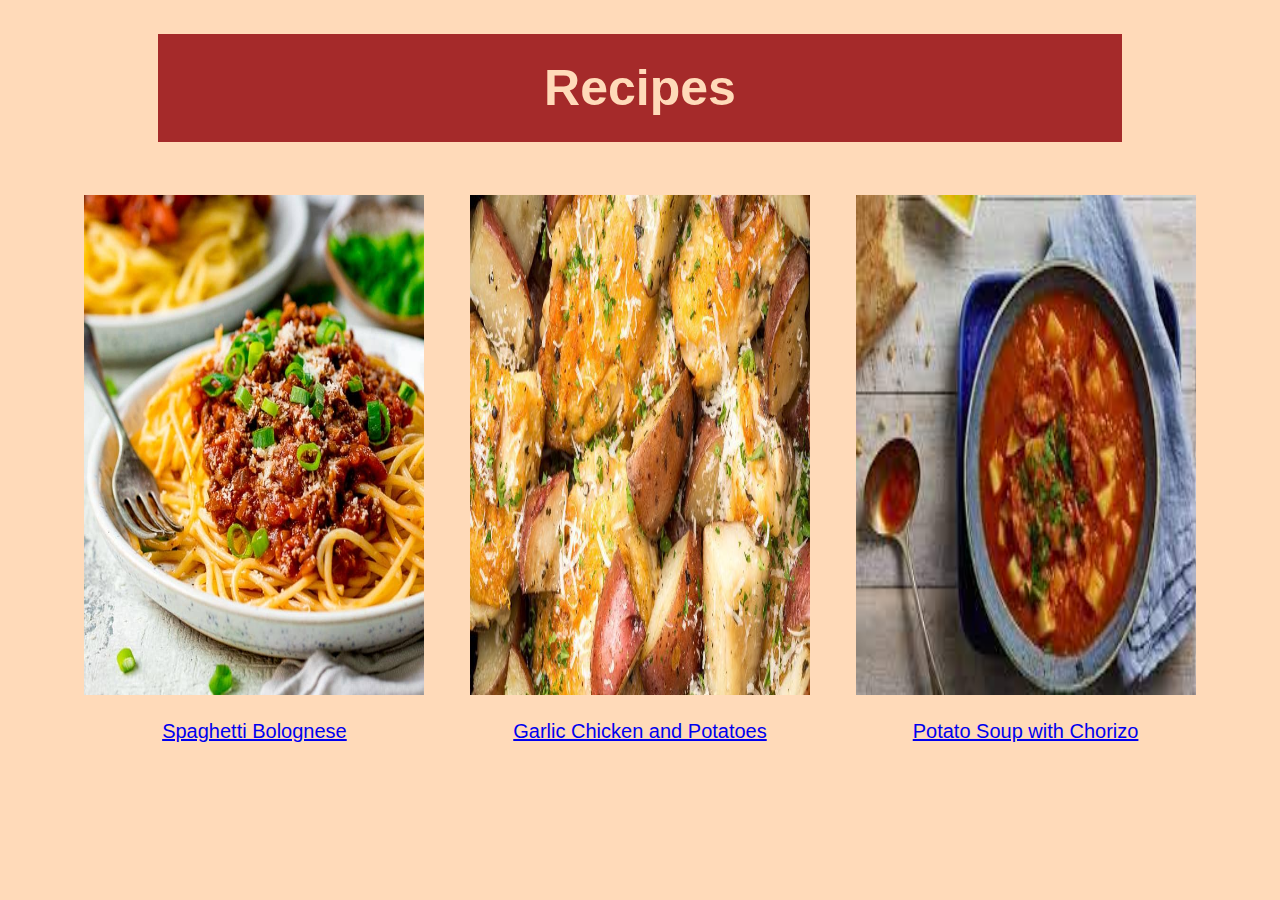
<file: index.html>
<!DOCTYPE html>
<html lang="en">
    <head>
        <meta charset="utf-8">
        <title>Recipes</title>
        <link rel="stylesheet" href="styles.css">
    </head>
    <body>
        <h1>Recipes</h1>
        <div class="parent">
            <div class="child"><img width="340" height="500" src="img/spag-bol.jpg" alt="A plate of spaghetti"> <p><a href="pages/spag-bol.html" target="_blank" rel="noopener noreferrer">Spaghetti Bolognese</a></p></div>
            <div class="child"><img width="340" height="500" src="img/garlic-chicken.jpeg" alt="garlic chicken and potatos"><p><a href="pages/garlic-chicken.html" target="blank" rel="noopener noreferrer">Garlic Chicken and Potatoes</a></p></div>
            <div class="child"><img width="340" height="500" src="img/potato-chorizo.jpeg" alt="potato and chorizo soup"><p><a href="pages/potato-chorizo.html" target="blank" rel="noopener noreferrer">Potato Soup with Chorizo</a></p></div>
        </div>
    </body>
</html>
</file>
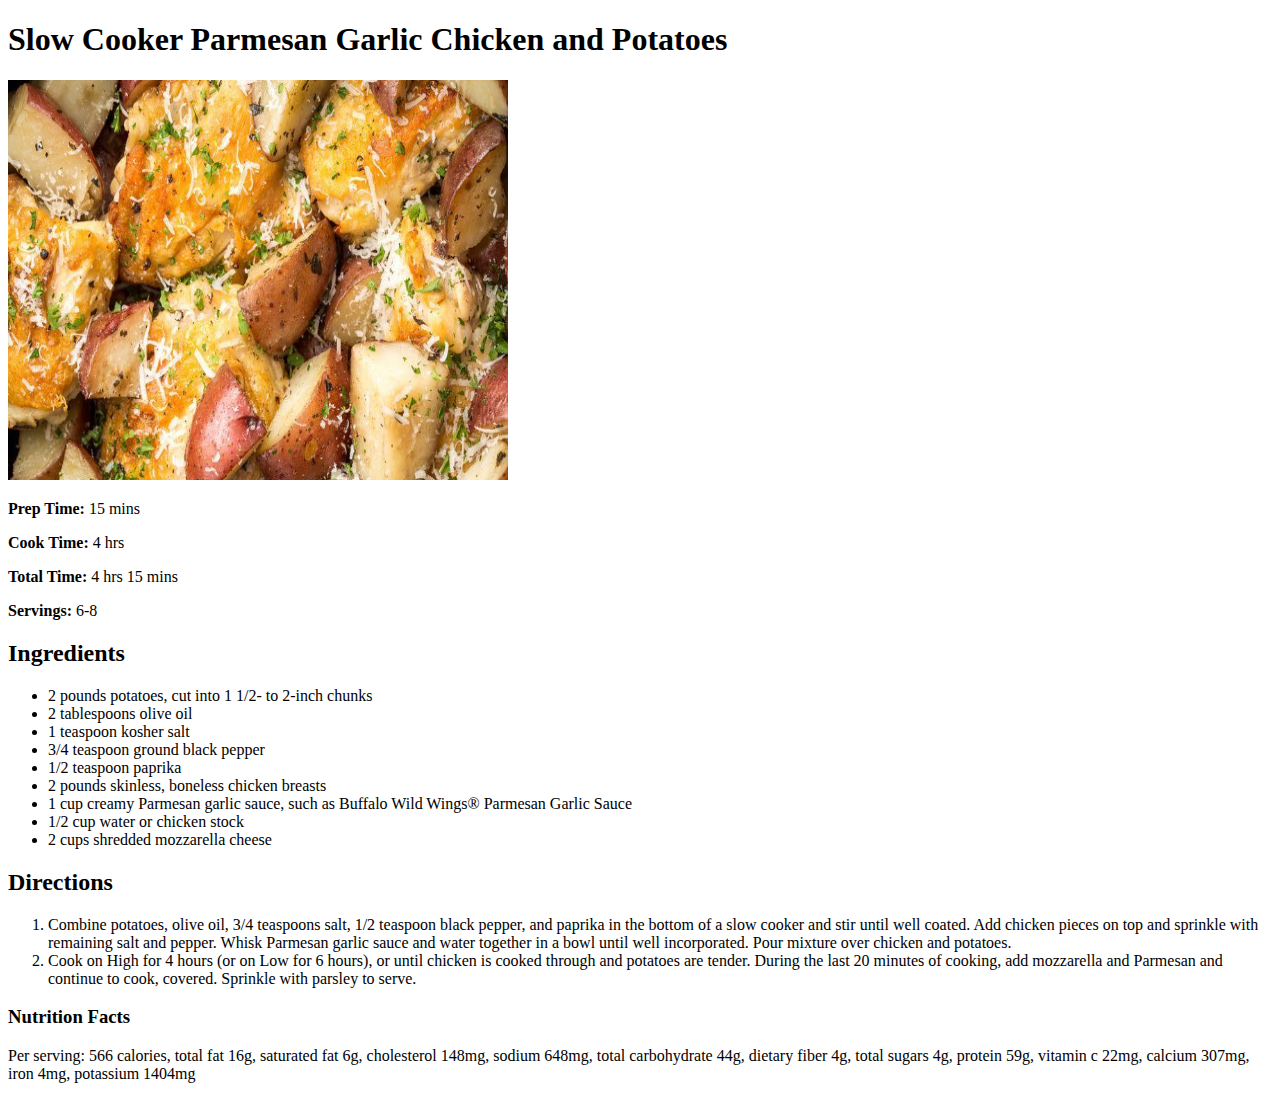
<file: pages/garlic-chicken.html>
<!DOCTYPE html>
<html lang="en">
    <head>
        <meta charset="UTF-8">
        <title>Slow Cooker Parmesan Garlic Chicken and Potatoes</title>
    </head>
    <body>
        <h1>Slow Cooker Parmesan Garlic Chicken and Potatoes</h1>
        <img src="../img/garlic-chicken.jpeg" alt="Parmesan Garlic Chicken and Potatoes" width="500" height="400">
        <p><strong>Prep Time:</strong> 15 mins <br>
        <p><strong>Cook Time:</strong> 4 hrs <br>
        <p><strong>Total Time:</strong> 4 hrs 15 mins<br>
        <p><strong>Servings:</strong> 6-8<br>
        <h2>Ingredients</h2>
        <ul>
            <li>2 pounds potatoes, cut into 1 1/2- to 2-inch chunks</li>
            <li>2 tablespoons olive oil</li>
            <li>1 teaspoon kosher salt</li>
            <li>3/4 teaspoon ground black pepper</li>
            <li>1/2 teaspoon paprika</li>
            <li>2 pounds skinless, boneless chicken breasts</li>
            <li>1 cup creamy Parmesan garlic sauce, such as Buffalo Wild Wings® Parmesan Garlic Sauce</li>
            <li>1/2 cup water or chicken stock</li>
            <li>2 cups shredded mozzarella cheese</li>
        </ul>
        <h2>Directions</h2>
        <ol>
            <li>Combine potatoes, olive oil, 3/4 teaspoons salt, 1/2 teaspoon black pepper, and paprika in the bottom of a slow cooker and stir until well coated. Add chicken pieces on top and sprinkle with remaining salt and pepper. Whisk Parmesan garlic sauce and water together in a bowl until well incorporated. Pour mixture over chicken and potatoes.</li>
            <li>Cook on High for 4 hours (or on Low for 6 hours), or until chicken is cooked through and potatoes are tender. During the last 20 minutes of cooking, add mozzarella and Parmesan and continue to cook, covered. Sprinkle with parsley to serve.</li>
        </ol>
        <h3>Nutrition Facts</h3>
            <p>Per serving: 566 calories, total fat 16g, saturated fat 6g, cholesterol 148mg, sodium 648mg, total carbohydrate 44g, dietary fiber 4g, total sugars 4g, protein 59g, vitamin c 22mg, calcium 307mg, iron 4mg, potassium 1404mg</p>
    </body>
</html>
</file>
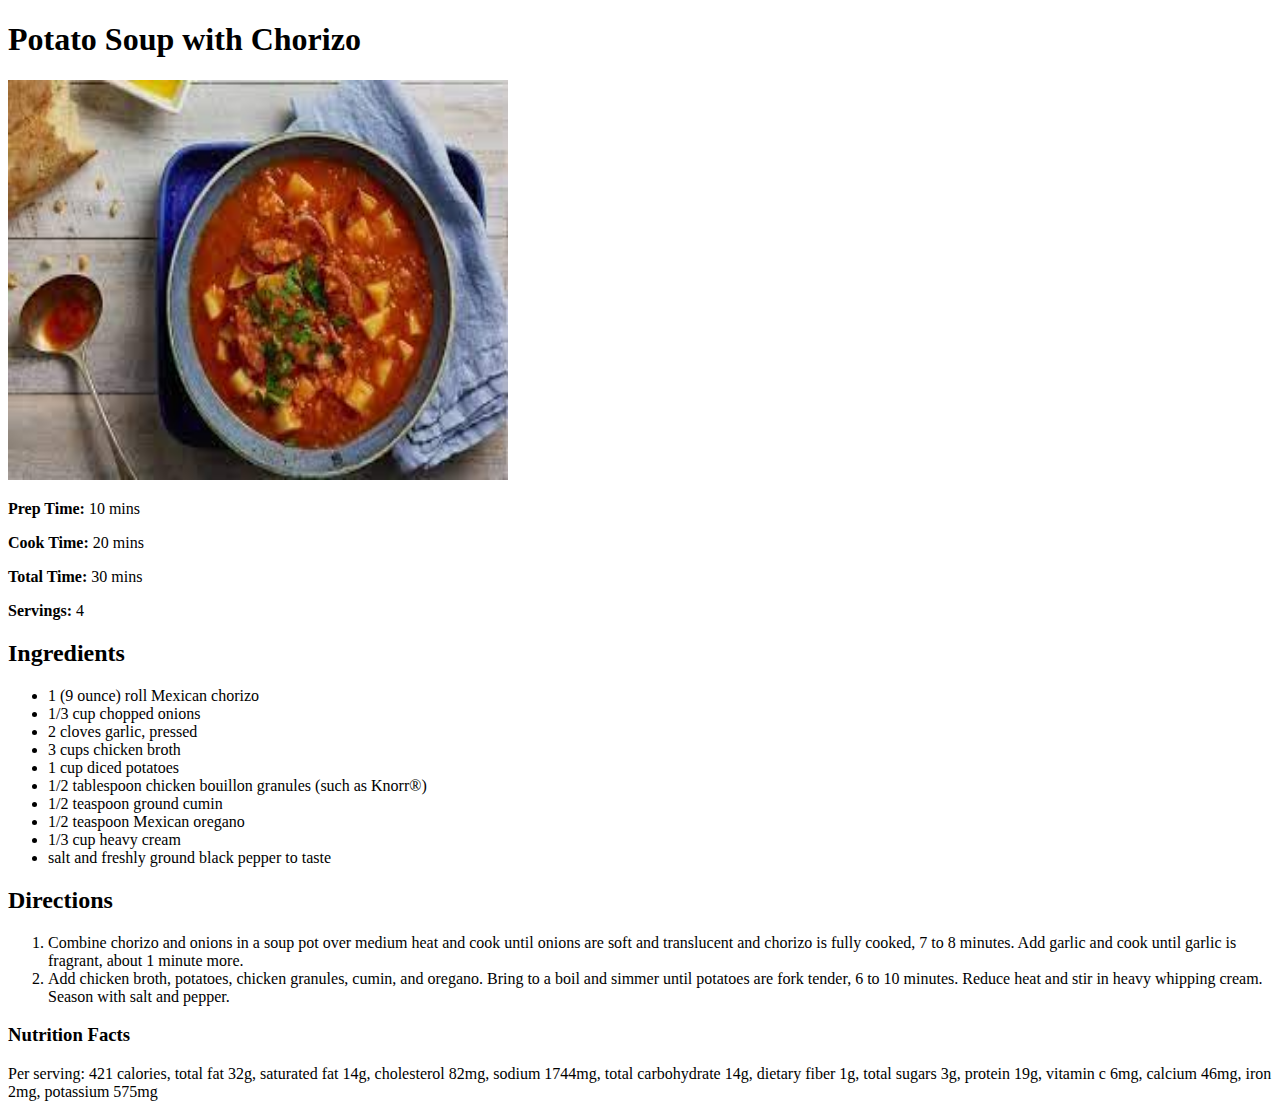
<file: pages/potato-chorizo.html>
<!DOCTYPE html>
<html lang="en">
    <head>
        <meta charset="UTF-8">
        <title>Potato Soup with Chorizo</title>
    </head>
    <body>
        <h1>Potato Soup with Chorizo</h1>
        <img src="../img/potato-chorizo.jpeg" alt="Potato Soup with Chorizo" width="500" height="400">
            <p><strong>Prep Time:</strong> 10 mins <br>
            <p><strong>Cook Time:</strong> 20 mins <br>
            <p><strong>Total Time:</strong> 30 mins<br>
            <p><strong>Servings:</strong> 4<br>
        <h2>Ingredients</h2>
        <ul>
            <li>1 (9 ounce) roll Mexican chorizo</li>
            <li>1/3 cup chopped onions</li>
            <li>2 cloves garlic, pressed</li>
            <li>3 cups chicken broth</li>
            <li>1 cup diced potatoes</li>
            <li>1/2 tablespoon chicken bouillon granules (such as Knorr®)</li>
            <li>1/2 teaspoon ground cumin</li>
            <li>1/2 teaspoon Mexican oregano</li>
            <li>1/3 cup heavy cream</li>
            <li>salt and freshly ground black pepper to taste</li>
        </ul>
        <h2>Directions</h2>
        <ol>
            <li>Combine chorizo and onions in a soup pot over medium heat and cook until onions are soft and translucent and chorizo is fully cooked, 7 to 8 minutes. Add garlic and cook until garlic is fragrant, about 1 minute more.</li>
            <li>Add chicken broth, potatoes, chicken granules, cumin, and oregano. Bring to a boil and simmer until potatoes are fork tender, 6 to 10 minutes. Reduce heat and stir in heavy whipping cream. Season with salt and pepper.</li>
        </ol>
        <h3>Nutrition Facts</h3>
        <p>Per serving:  421 calories, total fat 32g, saturated fat 14g, cholesterol 82mg, sodium 1744mg, total carbohydrate 14g, dietary fiber 1g, total sugars 3g, protein 19g, vitamin c 6mg, calcium 46mg, iron 2mg, potassium 575mg</p>
    </body>
</html>
</file>
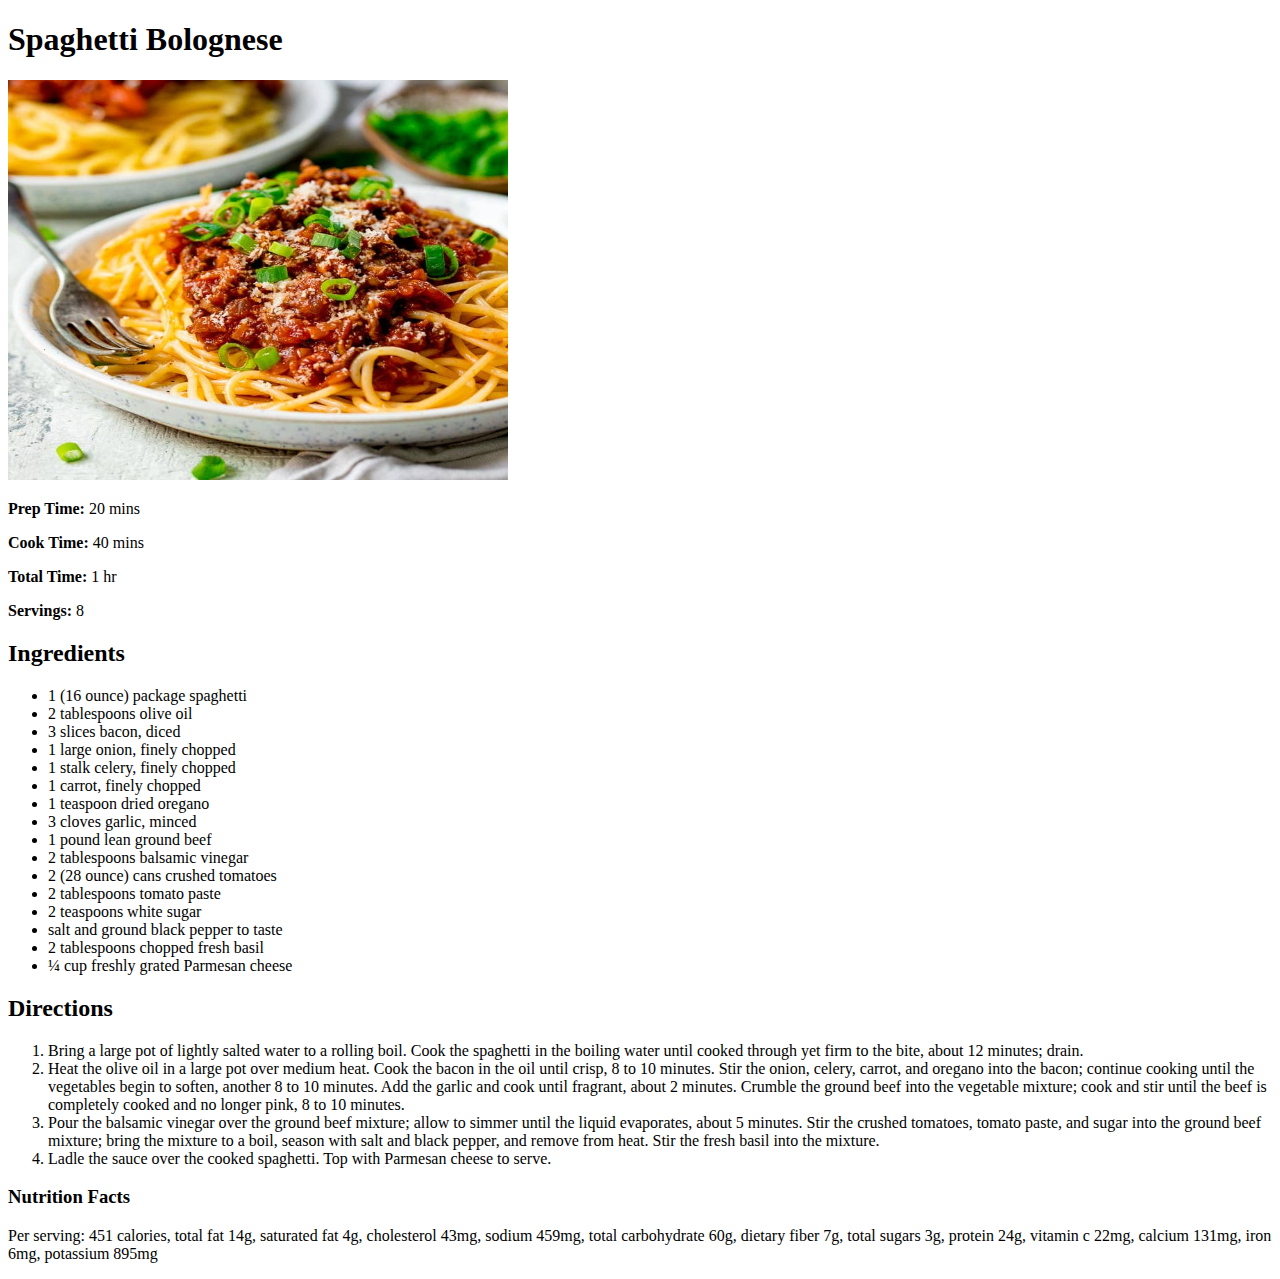
<file: pages/spag-bol.html>
<!DOCTYPE html>
<html lang="en">
    <head>
        <meta charset="utf-8">
        <title>Spaghetti Bolognese</title>
    </head>
    <body>
        <h1>Spaghetti Bolognese</h1>
        <img src="../img/spag-bol.jpg" alt="a plate of spaghetti" width="500" height="400">
            <p><strong>Prep Time:</strong> 20 mins <br>
            <p><strong>Cook Time:</strong> 40 mins <br>
            <p><strong>Total Time:</strong> 1 hr<br>
            <p><strong>Servings:</strong> 8<br>
        <h2>Ingredients</h2>
        <ul>
            <li>1 (16 ounce) package spaghetti</li>
            <li>2 tablespoons olive oil</li>
            <li>3 slices bacon, diced</li>
            <li>1 large onion, finely chopped</li>
            <li>1 stalk celery, finely chopped</li>
            <li>1 carrot, finely chopped</li>
            <li>1 teaspoon dried oregano</li>
            <li>3 cloves garlic, minced</li>
            <li>1 pound lean ground beef</li>
            <li>2 tablespoons balsamic vinegar</li>
            <li>2 (28 ounce) cans crushed tomatoes</li>
            <li>2 tablespoons tomato paste</li>
            <li>2 teaspoons white sugar</li>
            <li>salt and ground black pepper to taste</li>
            <li>2 tablespoons chopped fresh basil</li>
            <li>¼ cup freshly grated Parmesan cheese</li>
        </ul>
        <h2>Directions</h2>
        <ol>
            <li>Bring a large pot of lightly salted water to a rolling boil. Cook the spaghetti in the boiling water until cooked through yet firm to the bite, about 12 minutes; drain.</li>
            <li>Heat the olive oil in a large pot over medium heat. Cook the bacon in the oil until crisp, 8 to 10 minutes. Stir the onion, celery, carrot, and oregano into the bacon; continue cooking until the vegetables begin to soften, another 8 to 10 minutes. Add the garlic and cook until fragrant, about 2 minutes. Crumble the ground beef into the vegetable mixture; cook and stir until the beef is completely cooked and no longer pink, 8 to 10 minutes.</li>
            <li>Pour the balsamic vinegar over the ground beef mixture; allow to simmer until the liquid evaporates, about 5 minutes. Stir the crushed tomatoes, tomato paste, and sugar into the ground beef mixture; bring the mixture to a boil, season with salt and black pepper, and remove from heat. Stir the fresh basil into the mixture.</li>
            <li>Ladle the sauce over the cooked spaghetti. Top with Parmesan cheese to serve.</li>
        </ol>
        <h3>Nutrition Facts</h3>
        <p>Per serving: 451 calories, total fat 14g, saturated fat 4g, cholesterol 43mg, sodium 459mg,  total carbohydrate 60g, dietary fiber 7g, total sugars 3g, protein 24g, vitamin c 22mg, calcium 131mg, iron 6mg, potassium 895mg</p>
    </body>
</html>
</file>
<file: styles.css>
body {
    background-color: peachpuff;
    font-family: 'Arial', 'Verdana', 'Brush Script MT';
    font-size: 20px;
}

h1 {
    text-align: center;
    font-size: 50px;
    color: peachpuff;
    padding-top: 25px;
    padding-bottom: 25px;
    margin-left: 150px;
    margin-right: 150px;
    background-color: brown;
}

.parent {
    text-align: center;
}

.child {
    display: inline-block;
    padding: 20px;
}
</file>
